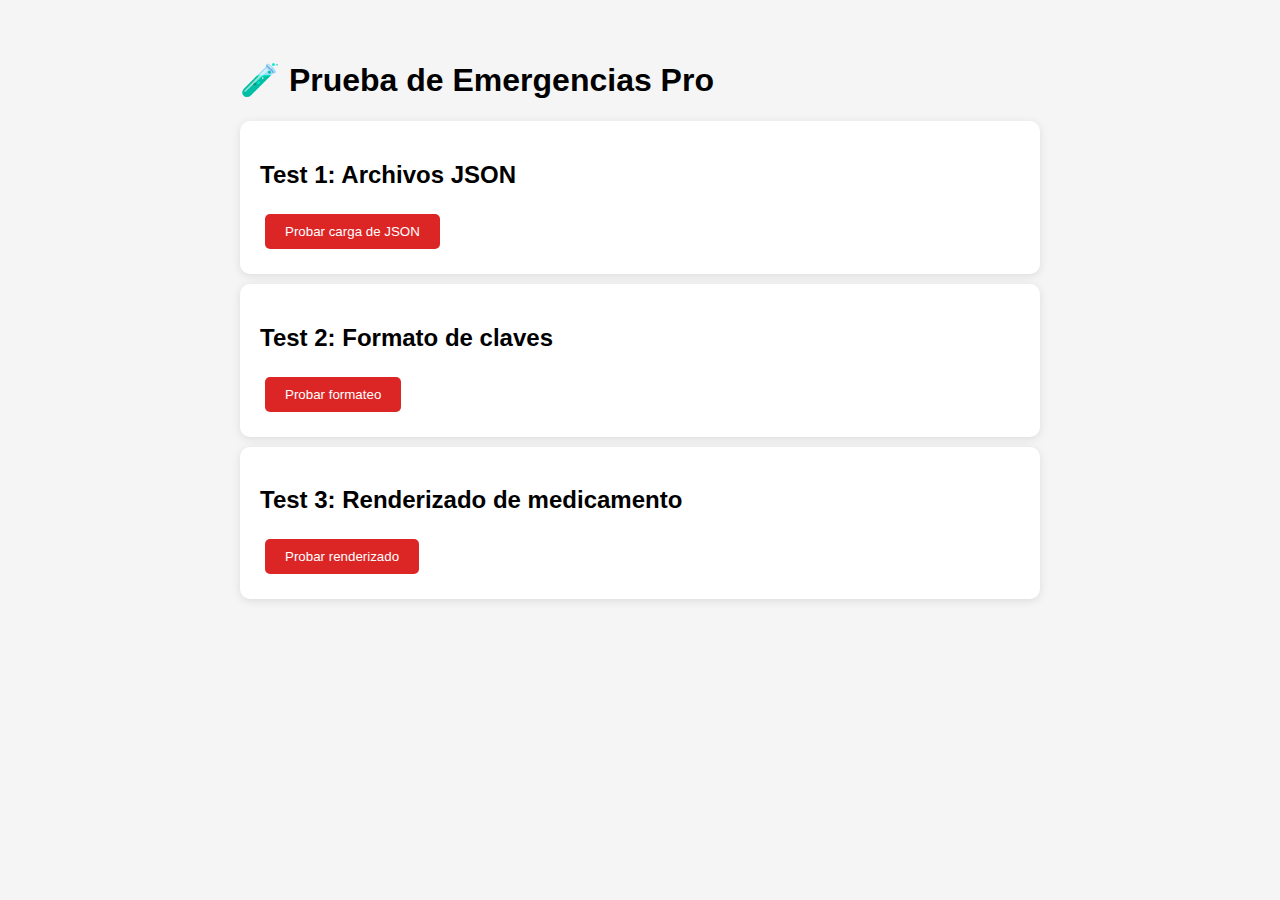
<file: test.html>
<!DOCTYPE html>
<html lang="es">
<head>
    <meta charset="UTF-8">
    <meta name="viewport" content="width=device-width, initial-scale=1.0">
    <title>TEST - Emergencias Pro</title>
    <style>
        body {
            font-family: Arial, sans-serif;
            max-width: 800px;
            margin: 20px auto;
            padding: 20px;
            background: #f5f5f5;
        }
        .test-card {
            background: white;
            padding: 20px;
            margin: 10px 0;
            border-radius: 10px;
            box-shadow: 0 2px 10px rgba(0,0,0,0.1);
        }
        .success { color: #10b981; }
        .error { color: #ef4444; }
        button {
            background: #dc2626;
            color: white;
            padding: 10px 20px;
            border: none;
            border-radius: 5px;
            cursor: pointer;
            margin: 5px;
        }
        button:hover {
            background: #b91c1c;
        }
    </style>
</head>
<body>
    <h1>🧪 Prueba de Emergencias Pro</h1>
    
    <div class="test-card">
        <h2>Test 1: Archivos JSON</h2>
        <button onclick="testJSON()">Probar carga de JSON</button>
        <div id="json-result"></div>
    </div>

    <div class="test-card">
        <h2>Test 2: Formato de claves</h2>
        <button onclick="testFormatKey()">Probar formateo</button>
        <div id="format-result"></div>
    </div>

    <div class="test-card">
        <h2>Test 3: Renderizado de medicamento</h2>
        <button onclick="testMedRender()">Probar renderizado</button>
        <div id="med-result"></div>
    </div>

    <script>
        // Test de carga JSON
        async function testJSON() {
            const resultDiv = document.getElementById('json-result');
            try {
                const response = await fetch('data/cardiovascular.json');
                const data = await response.json();
                
                const epa = data.edema_pulmonar_agudo;
                resultDiv.innerHTML = `
                    <p class="success">✅ JSON cargado correctamente</p>
                    <p>Patología: ${epa.nombre}</p>
                    <p>Categoría: ${epa.categoria}</p>
                    <p>Protocolo tiene ${Object.keys(epa.protocolo_secuencial || {}).length} pasos</p>
                `;
            } catch (error) {
                resultDiv.innerHTML = `<p class="error">❌ Error: ${error.message}</p>`;
            }
        }

        // Test de formateo
        function testFormatKey() {
            const formatKey = (key) => key.replace(/_/g, ' ').replace(/\b\w/g, l => l.toUpperCase());
            
            const tests = [
                'sin_uso_previo',
                'con_uso_cronico',
                'insuficiencia_renal',
                'dosis_inicial'
            ];
            
            let html = '<ul>';
            tests.forEach(test => {
                html += `<li>"${test}" → "${formatKey(test)}"</li>`;
            });
            html += '</ul>';
            
            document.getElementById('format-result').innerHTML = html;
        }

        // Test de renderizado de medicamento
        function testMedRender() {
            const med = {
                medicamento: "Furosemida",
                primera_linea: true,
                dosis: {
                    sin_uso_previo: "40-80 mg IV bolo",
                    con_uso_cronico: "Dosis habitual x 2 o 2.5",
                    insuficiencia_renal: "Hasta 200 mg IV"
                },
                administracion: "Bolo lento 2-3 minutos",
                disponibilidad_cuba: "alta"
            };

            const formatKey = (key) => key.replace(/_/g, ' ').replace(/\b\w/g, l => l.toUpperCase());
            const getDisponibilidadText = (disp) => {
                const texts = {
                    'alta': '✅ Disponible',
                    'media': '🟡 Limitada',
                    'baja': '🔴 Escasa'
                };
                return texts[disp] || '';
            };

            let html = `
                <div style="background: #f9fafb; border: 2px solid #e5e7eb; border-radius: 10px; padding: 15px;">
                    <h4>${med.medicamento} ${med.primera_linea ? '⭐' : ''}
                        <span style="font-size: 12px; color: #6b7280;">(${getDisponibilidadText(med.disponibilidad_cuba)})</span>
                    </h4>
            `;

            if (typeof med.dosis === 'object') {
                html += `<div style="font-weight: 600; color: #dc2626; margin-bottom: 8px;">`;
                for (const [key, value] of Object.entries(med.dosis)) {
                    html += `<strong>${formatKey(key)}:</strong> ${value}<br>`;
                }
                html += `</div>`;
            }

            html += `<p><strong>Administración:</strong> ${med.administracion}</p>`;
            html += `</div>`;

            document.getElementById('med-result').innerHTML = html;
        }
    </script>
</body>
</html>
</file>
